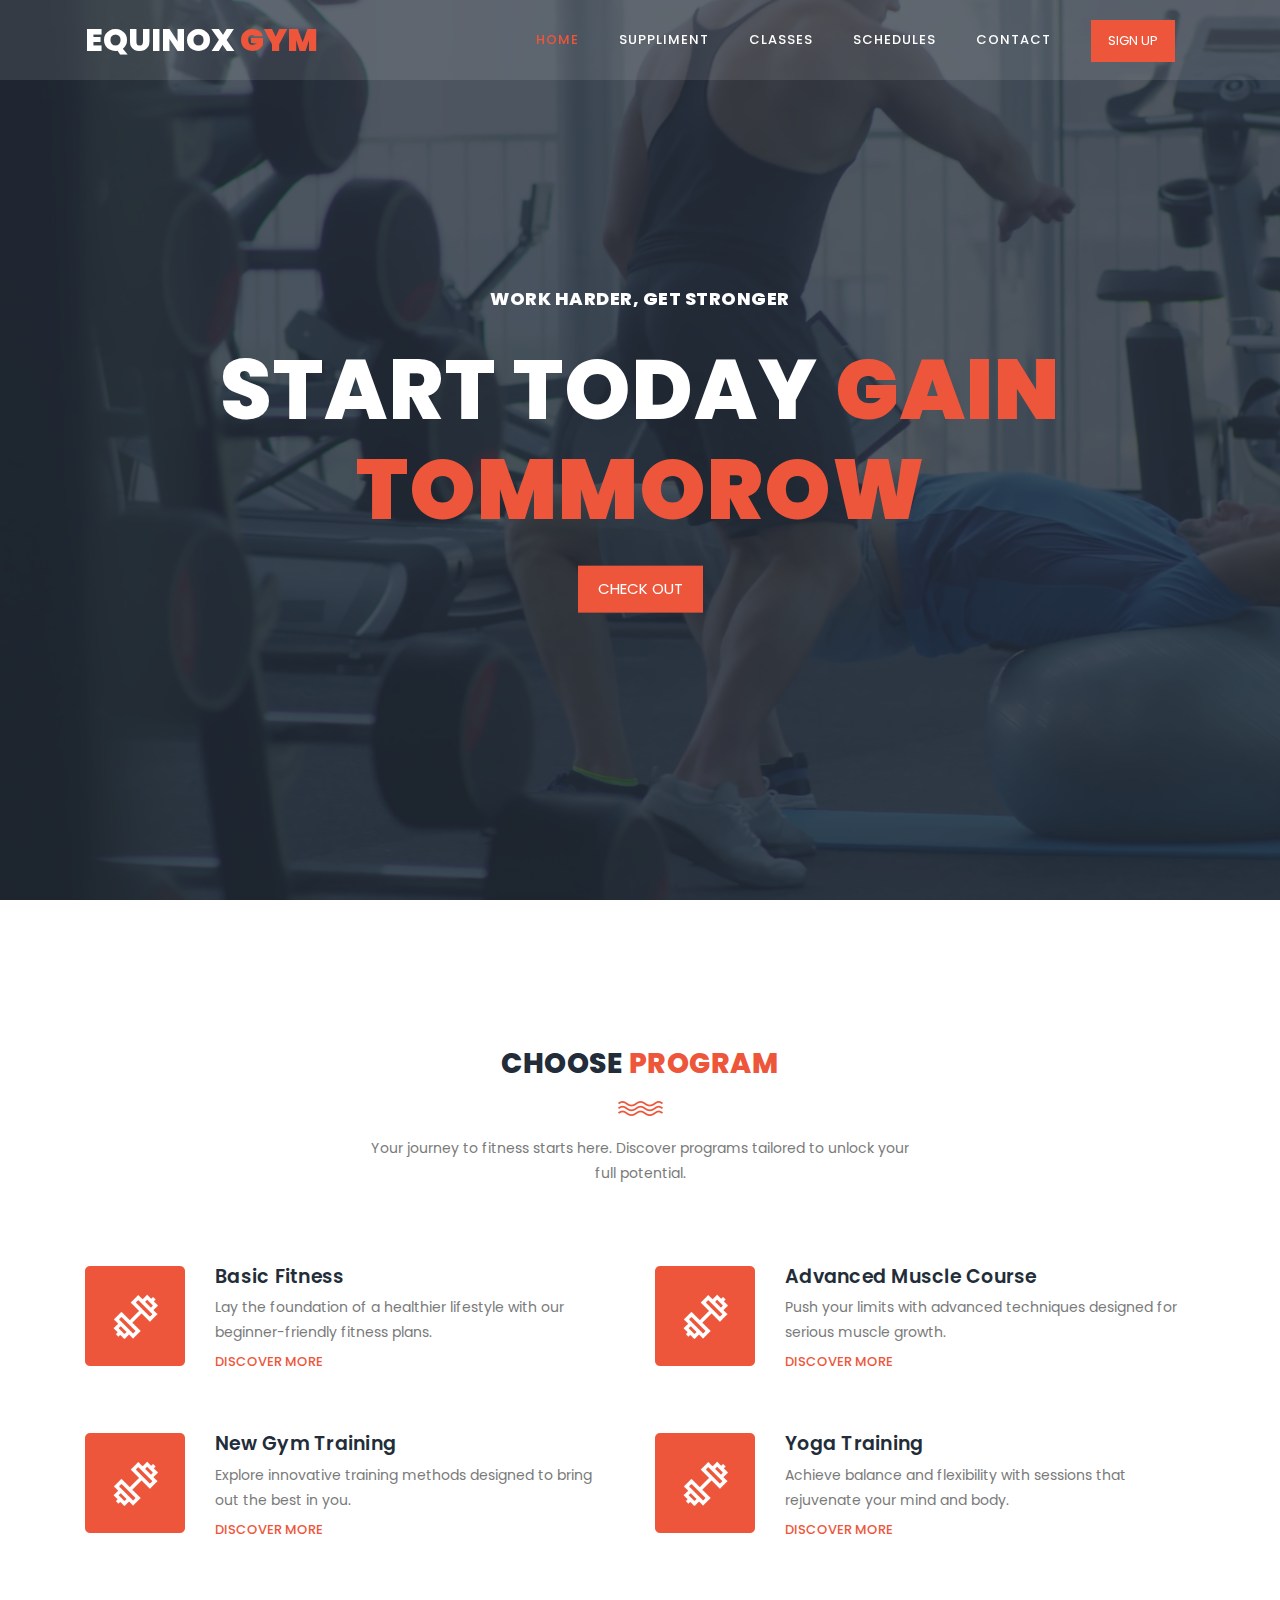
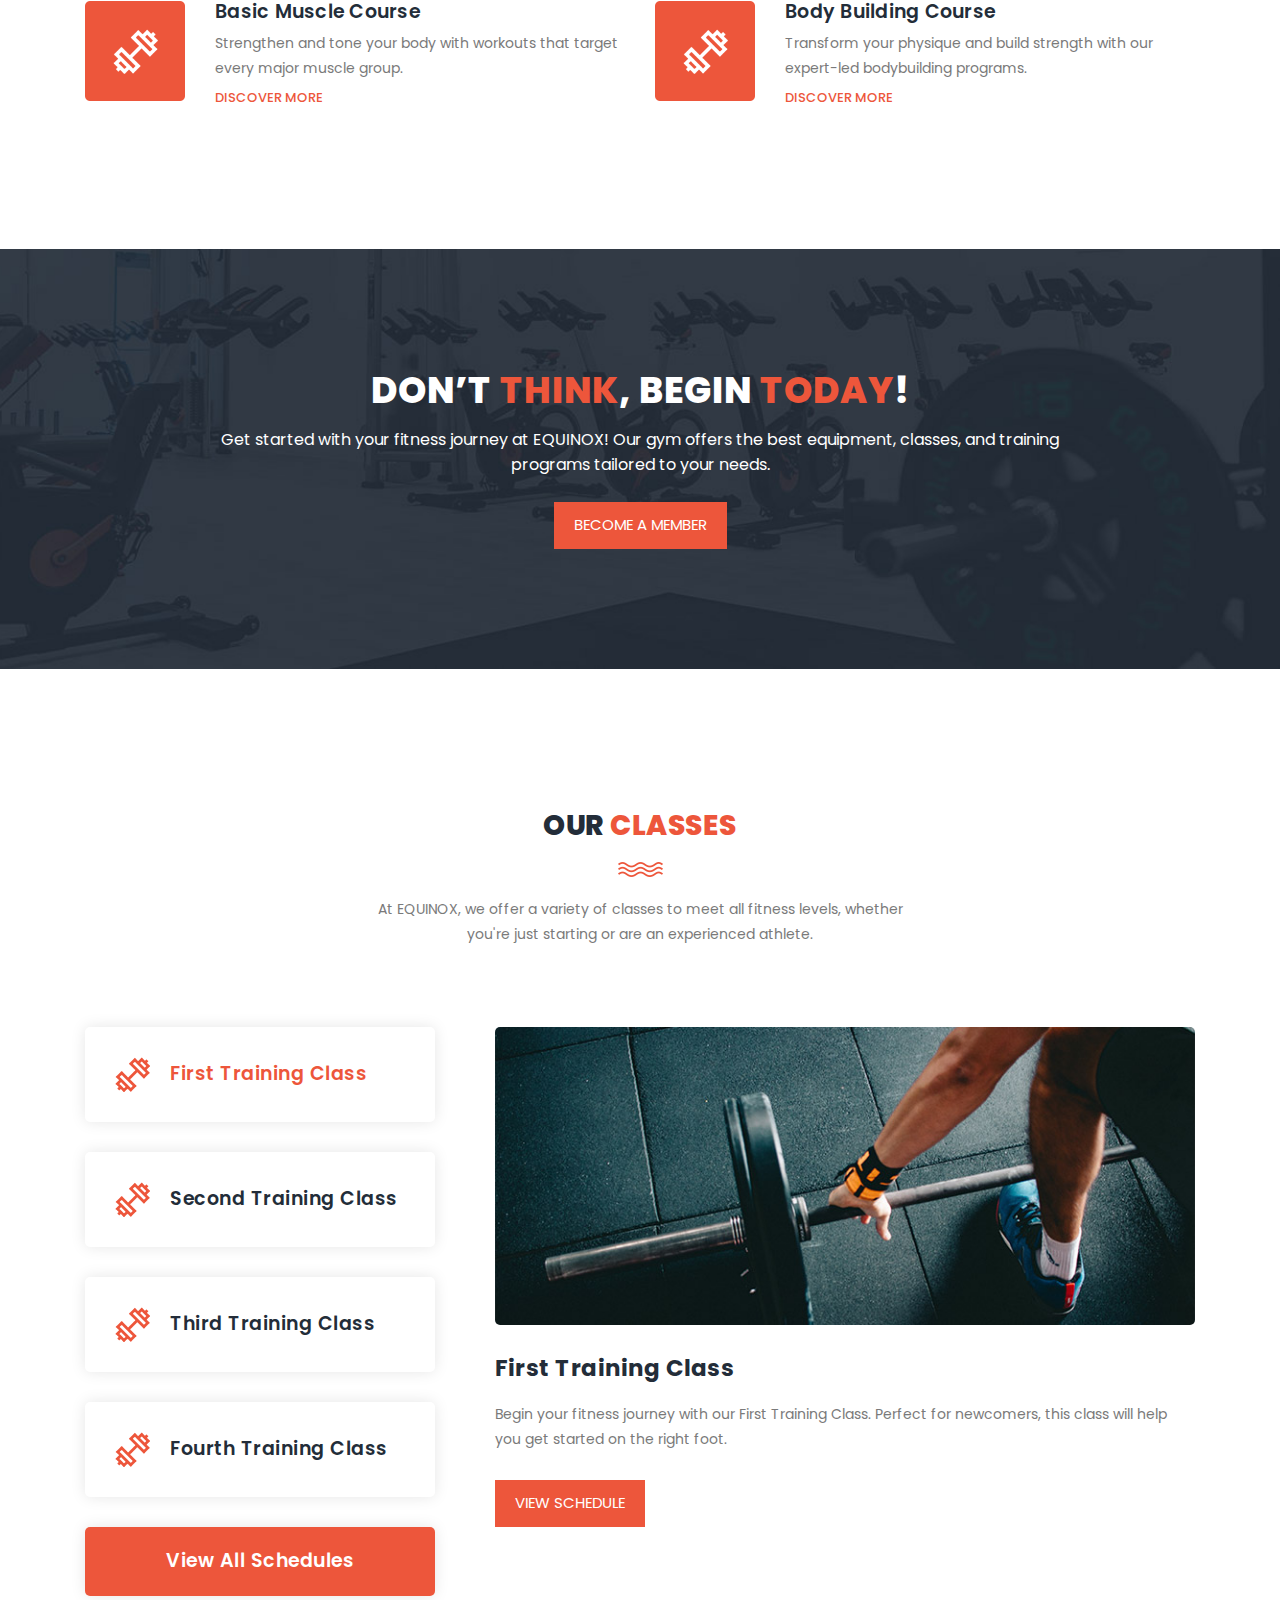
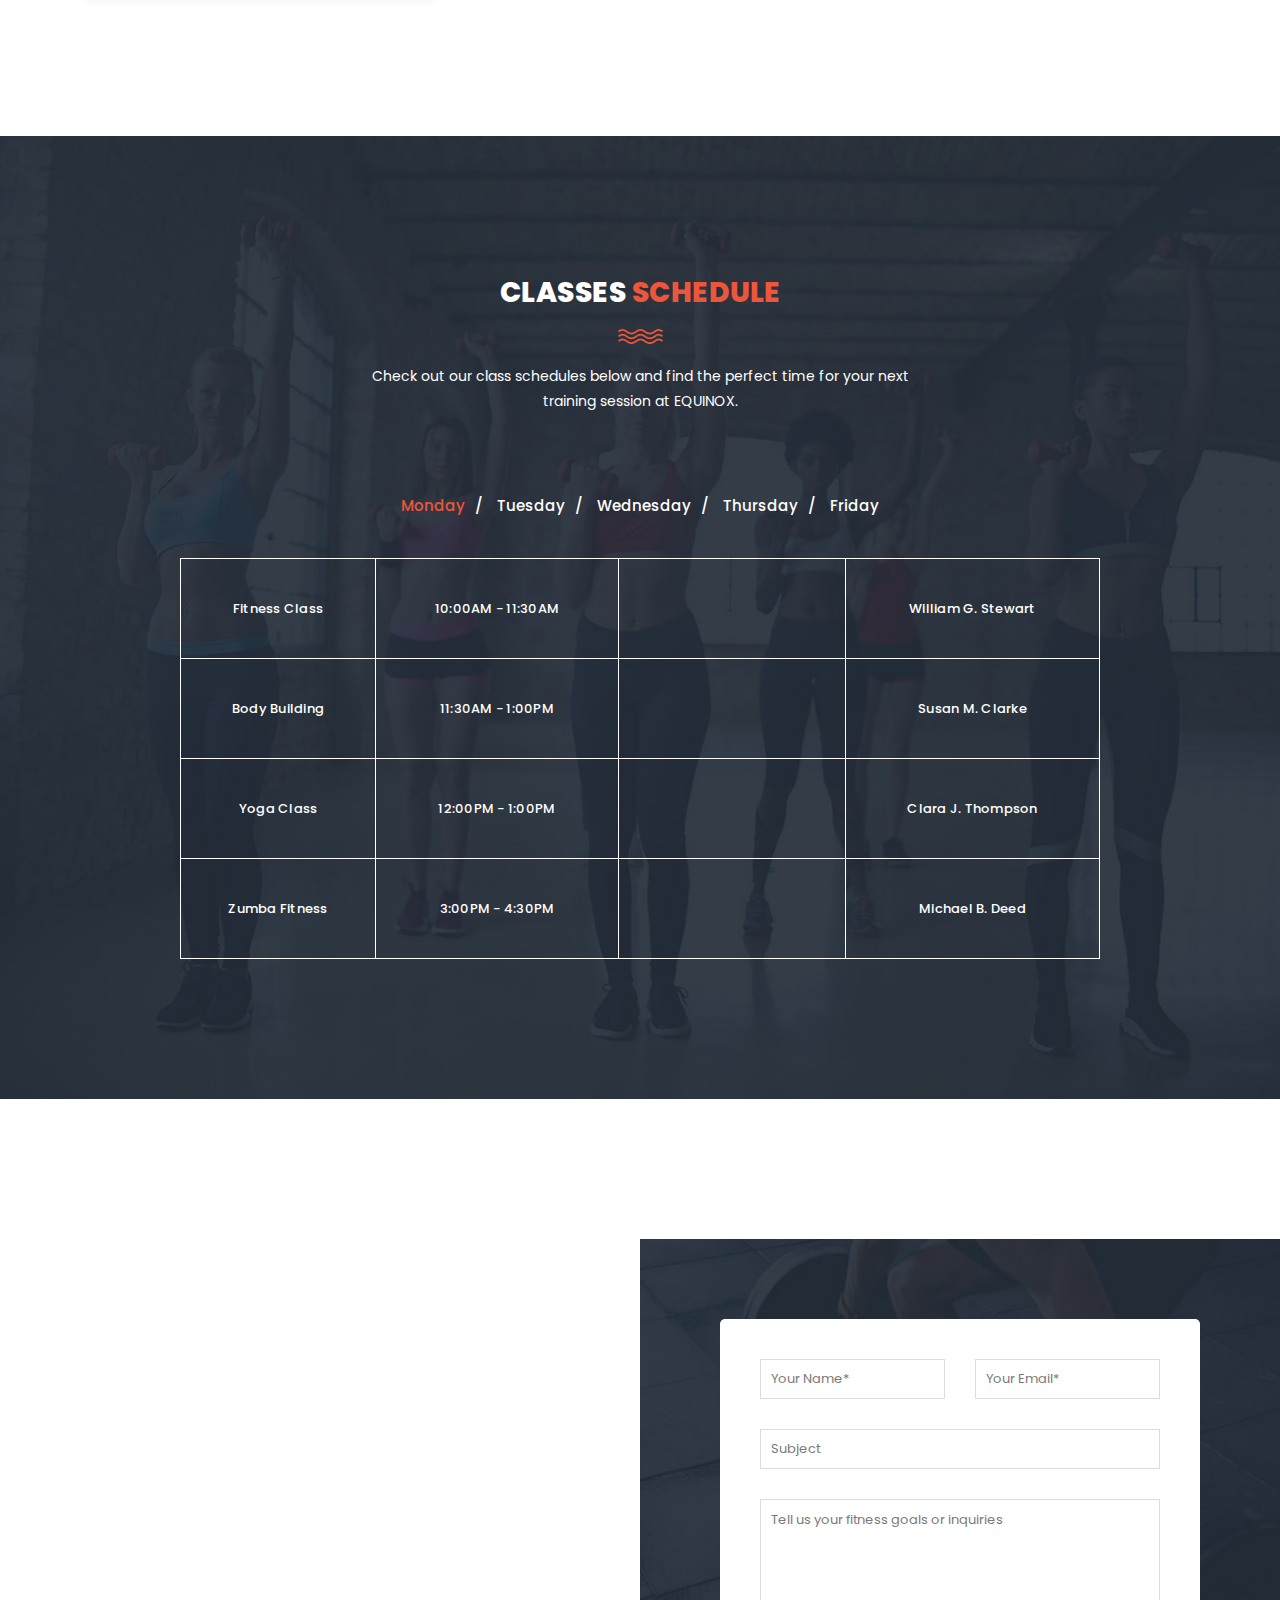
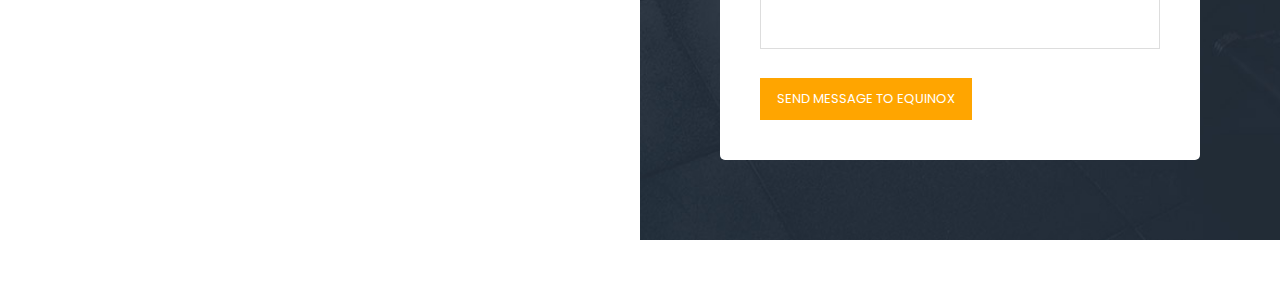
<file: GYM/GYM/index.html>
<!DOCTYPE html>
<html lang="en">

  <head>

    <meta charset="utf-8">
    <meta name="viewport" content="width=device-width, initial-scale=1, shrink-to-fit=no">
    <meta name="description" content="">
    <meta name="author" content="">
    <link href="https://fonts.googleapis.com/css?family=Poppins:100,100i,200,200i,300,300i,400,400i,500,500i,600,600i,700,700i,800,800i,900,900i&display=swap" rel="stylesheet">

    <title>EQUINOX GYM </title>

    <!-- Additional CSS Files -->
    <link rel="stylesheet" type="text/css" href="assets/css/bootstrap.min.css">

    <link rel="stylesheet" type="text/css" href="assets/css/font-awesome.css">

    <link rel="stylesheet" href="assets/css/templatemo-training-studio.css">

    </head>
    
    <body>
    
    <!-- ***** Preloader Start ***** -->
    <div id="js-preloader" class="js-preloader">
      <div class="preloader-inner">
        <span class="dot"></span>
        <div class="dots">
          <span></span>
          <span></span>
          <span></span>
        </div>
      </div>
    </div>
    <!-- ***** Preloader End ***** -->
    
    
    <!-- ***** Header Area Start ***** -->
    <header class="header-area header-sticky">
        <div class="container">
            <div class="row">
                <div class="col-12">
                    <nav class="main-nav">
                        <!-- ***** Logo Start ***** -->
                        <a href="index.html" class="logo">EQUINOX<em> Gym</em></a>
                        <!-- ***** Logo End ***** -->
                        <!-- ***** Menu Start ***** -->
                        <ul class="nav">
                            <li class="scroll-to-section"><a href="#top" class="active">Home</a></li>
                            <li class="scroll-to-section"><a href="\GYM\GYM\suppliment\pro-master\Suppliment.html">Suppliment</a></li>
                            <li class="scroll-to-section"><a href="\GYM\GYM\Addimission.html">Classes</a></li>
                            <li class="scroll-to-section"><a href="#schedule">Schedules</a></li>
                            <li class="scroll-to-section"><a href="#contact-us">Contact</a></li> 
                            <li class="main-button"><a href="Addimission.html">Sign Up</a></li>
                        </ul>        
                        <a class='menu-trigger'>
                            <span>Menu</span>
                        </a>
                        <!-- ***** Menu End ***** -->
                    </nav>
                </div>
            </div>
        </div>
    </header>
    <!-- ***** Header Area End ***** -->

    <!-- ***** Main Banner Area Start ***** -->
    <div class="main-banner" id="top">
        <video autoplay muted loop id="bg-video">
            <source src="assets/images/gym-video.mp4" type="video/mp4" />
        </video>

        <div class="video-overlay header-text">
            <div class="caption">
                <h6>work harder, get stronger</h6>
                <h2>Start Today <em>Gain Tommorow</em></h2>
                <div class="main-button scroll-to-section">
                    <a href="#features">Check Out</a>
                </div>
            </div>
        </div>
    </div>
    <!-- ***** Main Banner Area End ***** -->


<!-- ***** Features Item Start ***** -->
 <section class="section" id="features">
    <div class="container">
        <div class="row">
            <div class="col-lg-6 offset-lg-3">
                <div class="section-heading">
                    <h2>Choose <em>Program</em></h2>
                    <img src="assets/images/line-dec.png" alt="waves">
                    <p>Your journey to fitness starts here. Discover programs tailored to unlock your full potential.</p>
                </div>
            </div>
            <div class="col-lg-6">
                <ul class="features-items">
                    <li class="feature-item">
                        <div class="left-icon">
                            <img src="assets/images/features-first-icon.png" alt="Basic Fitness">
                        </div>
                        <div class="right-content">
                            <h4>Basic Fitness</h4>
                            <p>Lay the foundation of a healthier lifestyle with our beginner-friendly fitness plans.</p>
                            <a href="#" class="text-button">Discover More</a>
                        </div>
                    </li>
                    <li class="feature-item">
                        <div class="left-icon">
                            <img src="assets/images/features-first-icon.png" alt="New Gym Training">
                        </div>
                        <div class="right-content">
                            <h4>New Gym Training</h4>
                            <p>Explore innovative training methods designed to bring out the best in you.</p>
                            <a href="#" class="text-button">Discover More</a>
                        </div>
                    </li>
                    <li class="feature-item">
                        <div class="left-icon">
                            <img src="assets/images/features-first-icon.png" alt="Basic Muscle Course">
                        </div>
                        <div class="right-content">
                            <h4>Basic Muscle Course</h4>
                            <p>Strengthen and tone your body with workouts that target every major muscle group.</p>
                            <a href="#" class="text-button">Discover More</a>
                        </div>
                    </li>
                </ul>
            </div>
            <div class="col-lg-6">
                <ul class="features-items">
                    <li class="feature-item">
                        <div class="left-icon">
                            <img src="assets/images/features-first-icon.png" alt="Advanced Muscle Course">
                        </div>
                        <div class="right-content">
                            <h4>Advanced Muscle Course</h4>
                            <p>Push your limits with advanced techniques designed for serious muscle growth.</p>
                            <a href="#" class="text-button">Discover More</a>
                        </div>
                    </li>
                    <li class="feature-item">
                        <div class="left-icon">
                            <img src="assets/images/features-first-icon.png" alt="Yoga Training">
                        </div>
                        <div class="right-content">
                            <h4>Yoga Training</h4>
                            <p>Achieve balance and flexibility with sessions that rejuvenate your mind and body.</p>
                            <a href="#" class="text-button">Discover More</a>
                        </div>
                    </li>
                    <li class="feature-item">
                        <div class="left-icon">
                            <img src="assets/images/features-first-icon.png" alt="Body Building Course">
                        </div>
                        <div class="right-content">
                            <h4>Body Building Course</h4>
                            <p>Transform your physique and build strength with our expert-led bodybuilding programs.</p>
                            <a href="#" class="text-button">Discover More</a>
                        </div>
                    </li>
                </ul>
            </div>
        </div>
    </div>
</section>

<!-- ***** Features Item End ***** -->

<!-- ***** Call to Action Start ***** -->
<section class="section" id="call-to-action">
    <div class="container">
        <div class="row">
            <div class="col-lg-10 offset-lg-1">
                <div class="cta-content">
                    <h2>Don’t <em>think</em>, begin <em>today</em>!</h2>
                    <p>Get started with your fitness journey at EQUINOX! Our gym offers the best equipment, classes, and training programs tailored to your needs.</p>
                    <div class="main-button scroll-to-section">
                        <a href="Addimission.html" class="animated-link">Become a member</a>
                    </div>
                </div>
            </div>
        </div>
    </div>
</section>
<!-- ***** Call to Action End ***** -->

<script>
    // Add animation on navigation
    document.querySelectorAll('.animated-link').forEach(link => {
        link.addEventListener('click', (e) => {
            e.preventDefault();
            const target = e.currentTarget.getAttribute('href');

            document.body.style.opacity = '0'; // Fade-out effect
            setTimeout(() => {
                window.location.href = target;
            }, 500); // Delay navigation for animation
        });
    });
</script>


<!-- JavaScript for Form Submission and Navigation -->
<script>
// Import the functions you need from the SDKs you need
import { initializeApp } from "firebase/app";
import { getAnalytics } from "firebase/analytics";
// TODO: Add SDKs for Firebase products that you want to use
// https://firebase.google.com/docs/web/setup#available-libraries

// Your web app's Firebase configuration
// For Firebase JS SDK v7.20.0 and later, measurementId is optional
const firebaseConfig = {
  apiKey: "AIzaSyBq_PyPgxIiVeeDfpbbzDhmp_deIf9uAe4",
  authDomain: "equinox-gym.firebaseapp.com",
  databaseURL: "https://equinox-gym-default-rtdb.firebaseio.com",
  projectId: "equinox-gym",
  storageBucket: "equinox-gym.firebasestorage.app",
  messagingSenderId: "415549063164",
  appId: "1:415549063164:web:d7451b5b810a1583db3c79",
  measurementId: "G-YXN3BJ2KM8"
};

// Initialize Firebase
const app = initializeApp(firebaseConfig);
const analytics = getAnalytics(app);
    function handleFormSubmit() {
        alert('Thank you for joining EQUINOX! Your form has been submitted successfully.');
        return false; // Prevent form submission for demonstration
    }

    function navigateHome() {
        window.location.href = "#"; // Replace '#' with the home page URL
    }
</script>

<!-- ***** Call to Action End ***** -->

<!-- ***** Our Classes Start ***** -->
<section class="section" id="our-classes">
    <div class="container">
        <div class="row">
            <div class="col-lg-6 offset-lg-3">
                <div class="section-heading">
                    <h2>Our <em>Classes</em></h2>
                    <img src="assets/images/line-dec.png" alt="">
                    <p>At EQUINOX, we offer a variety of classes to meet all fitness levels, whether you're just starting or are an experienced athlete.</p>
                </div>
            </div>
        </div>
        <div class="row" id="tabs">
            <div class="col-lg-4">
                <ul>
                    <li><a href='#tabs-1'><img src="assets/images/tabs-first-icon.png" alt="">First Training Class</a></li>
                    <li><a href='#tabs-2'><img src="assets/images/tabs-first-icon.png" alt="">Second Training Class</a></li>
                    <li><a href='#tabs-3'><img src="assets/images/tabs-first-icon.png" alt="">Third Training Class</a></li>
                    <li><a href='#tabs-4'><img src="assets/images/tabs-first-icon.png" alt="">Fourth Training Class</a></li>
                    <div class="main-rounded-button"><a href="#">View All Schedules</a></div>
                </ul>
            </div>
            <div class="col-lg-8">
                <section class='tabs-content'>
                    <article id='tabs-1'>
                        <img src="assets/images/training-image-01.jpg" alt="First Class">
                        <h4>First Training Class</h4>
                        <p>Begin your fitness journey with our First Training Class. Perfect for newcomers, this class will help you get started on the right foot.</p>
                        <div class="main-button">
                            <a href="gym1\index.html">View Schedule</a>
                        </div>
                    </article>
                    <article id='tabs-2'>
                        <img src="assets/images/training-image-02.jpg" alt="Second Training">
                        <h4>Second Training Class</h4>
                        <p>This class is designed for intermediate fitness enthusiasts. Take your workout to the next level and push your limits.</p>
                        <div class="main-button">
                           <a href="gym1\index.html">View Schedule</a>
                        </div>
                    </article>
                    <article id='tabs-3'>
                        <img src="assets/images/training-image-03.jpg" alt="Third Class">
                        <h4>Third Training Class</h4>
                        <p>For the advanced athletes, this class focuses on intensive strength and conditioning exercises to help you maximize your potential.</p>
                        <div class="main-button">
                            <a href="gym1\index.html">View Schedule</a>
                        </div>
                    </article>
                    <article id='tabs-4'>
                        <img src="assets/images/training-image-04.jpg" alt="Fourth Training">
                        <h4>Fourth Training Class</h4>
                        <p>Our most challenging class, perfect for seasoned athletes looking to push their body to the limits with high-intensity workouts.</p>
                        <div class="main-button">
                            <a href="gym1\index.html">View Schedule</a>
                        </div>
                    </article>
                </section>
            </div>
        </div>
    </div>
</section>
<!-- ***** Our Classes End ***** -->

<section class="section" id="schedule">
    <div class="container">
        <div class="row">
            <div class="col-lg-6 offset-lg-3">
                <div class="section-heading dark-bg">
                    <h2>Classes <em>Schedule</em></h2>
                    <img src="assets/images/line-dec.png" alt="">
                    <p>Check out our class schedules below and find the perfect time for your next training session at EQUINOX.</p>
                </div>
            </div>
        </div>
        <div class="row">
            <div class="col-lg-12">
                <div class="filters">
                    <ul class="schedule-filter">
                        <li class="active" data-tsfilter="monday">Monday</li>
                        <li data-tsfilter="tuesday">Tuesday</li>
                        <li data-tsfilter="wednesday">Wednesday</li>
                        <li data-tsfilter="thursday">Thursday</li>
                        <li data-tsfilter="friday">Friday</li>
                    </ul>
                </div>
            </div>
            <div class="col-lg-10 offset-lg-1">
                <div class="schedule-table filtering">
                    <table>
                        <tbody>
                            <tr>
                                <td class="day-time">Fitness Class</td>
                                <td class="monday ts-item show" data-tsmeta="monday">10:00AM - 11:30AM</td>
                                <td class="tuesday ts-item" data-tsmeta="tuesday">2:00PM - 3:30PM</td>
                                <td>William G. Stewart</td>
                            </tr>
                            <tr>
                                <td class="day-time">Body Building</td>
                                <td class="monday ts-item show" data-tsmeta="monday">11:30AM - 1:00PM</td>
                                <td class="tuesday ts-item" data-tsmeta="tuesday">12:00PM - 1:30PM</td>
                                <td>Susan M. Clarke</td>
                            </tr>
                            <tr>
                                <td class="day-time">Yoga Class</td>
                                <td class="monday ts-item show" data-tsmeta="monday">12:00PM - 1:00PM</td>
                                <td class="tuesday ts-item" data-tsmeta="tuesday">3:00PM - 4:00PM</td>
                                <td>Clara J. Thompson</td>
                            </tr>
                            <tr>
                                <td class="day-time">Zumba Fitness</td>
                                <td class="monday ts-item show" data-tsmeta="monday">3:00PM - 4:30PM</td>
                                <td class="tuesday ts-item" data-tsmeta="tuesday">4:00PM - 5:00PM</td>
                                <td>Michael B. Deed</td>
                            </tr>
                        </tbody>
                    </table>
                </div>
            </div>
        </div>
    </div>
</section>
    <!-- ***** Testimonials Ends ***** -->
<!-- ***** Contact Us Area Starts ***** -->
<!-- ***** Contact Us Area Starts ***** -->
<section class="section" id="contact-us">
    <div class="container-fluid">
        <div class="row">
            <div class="col-lg-6 col-md-6 col-xs-12">
                <div id="map">
                  <iframe 
    src="https://maps.google.com/maps?q=Ratnagiri,+Maharashtra,+India+415612&t=&z=13&ie=UTF8&iwloc=&output=embed" 
    width="100%" 
    height="600px" 
    frameborder="0" 
    style="border:0" 
    allowfullscreen>
</iframe>
                </div>
            </div>
            <div class="col-lg-6 col-md-6 col-xs-12">
                <div class="contact-form">
                    <form id="contact" action="" method="post" onsubmit="return showPopup();">
                      <div class="row">
                        <div class="col-md-6 col-sm-12">
                          <fieldset>
                            <input name="name" type="text" id="name" placeholder="Your Name*" required="">
                          </fieldset>
                        </div>
                        <div class="col-md-6 col-sm-12">
                          <fieldset>
                            <input name="email" type="text" id="email" pattern="[^ @]*@[^ @]*" placeholder="Your Email*" required="">
                          </fieldset>
                        </div>
                        <div class="col-md-12 col-sm-12">
                          <fieldset>
                            <input name="subject" type="text" id="subject" placeholder="Subject">
                          </fieldset>
                        </div>
                        <div class="col-lg-12">
                          <fieldset>
                            <textarea name="message" rows="6" id="message" placeholder="Tell us your fitness goals or inquiries" required=""></textarea>
                          </fieldset>
                        </div>
                        <div class="col-lg-12">
                          <fieldset>
                            <button type="submit" id="form-submit" class="main-button" style="background-color: orange;">Send Message to EQUINOX</button>
                          </fieldset>
                        </div>
                      </div>
                    </form>
                </div>
            </div>
        </div>
    </div>
</section>

<!-- Popup Box -->
<div id="popup-box" style="display: none; position: fixed; top: 50%; left: 50%; transform: translate(-50%, -50%); background: #ffcccb; padding: 20px; box-shadow: 0 4px 8px rgba(0,0,0,0.2); z-index: 9999; text-align: center; border-radius: 8px;">
    <h3 style="margin-bottom: 10px; color: #d35400;">Thank You!</h3>
    <p style="color: #2c3e50;">Your fitness journey starts now. We have received your message successfully!</p>
    <button onclick="closePopup()" style="margin-top: 15px; padding: 10px 20px; background-color: orange; color: #fff; border: none; border-radius: 4px; cursor: pointer;">Close</button>
</div>
<div id="popup-overlay" style="display: none; position: fixed; top: 0; left: 0; width: 100%; height: 100%; background: rgba(0,0,0,0.5); z-index: 9998;"></div>

<script>
  function showPopup() {
    document.getElementById('popup-box').style.display = 'block';
    document.getElementById('popup-overlay').style.display = 'block';
    return false; // Prevent form submission
  }

  function closePopup() {
    document.getElementById('popup-box').style.display = 'none';
    document.getElementById('popup-overlay').style.display = 'none';
  }
</script>

<!-- ***** Contact Us Area Ends ***** -->
 
    <!-- ***** Footer Start ***** -->
    <footer>
        <div class="container">
            <div class="row">
                <div class="col-lg-12">
                    <!-- You shall support us a little via PayPal to info@templatemo.com -->
                </div>
            </div>
        </div>
    </footer>

    <!-- jQuery -->
    <script src="assets/js/jquery-2.1.0.min.js"></script>

    <!-- Bootstrap -->
    <script src="assets/js/popper.js"></script>
    <script src="assets/js/bootstrap.min.js"></script>

    <!-- Plugins -->
    <script src="assets/js/scrollreveal.min.js"></script>
    <script src="assets/js/waypoints.min.js"></script>
    <script src="assets/js/jquery.counterup.min.js"></script>
    <script src="assets/js/imgfix.min.js"></script> 
    <script src="assets/js/mixitup.js"></script> 
    <script src="assets/js/accordions.js"></script>
    
    <!-- Global Init -->
    <script src="assets/js/custom.js"></script>

  </body>
</html>
</file>
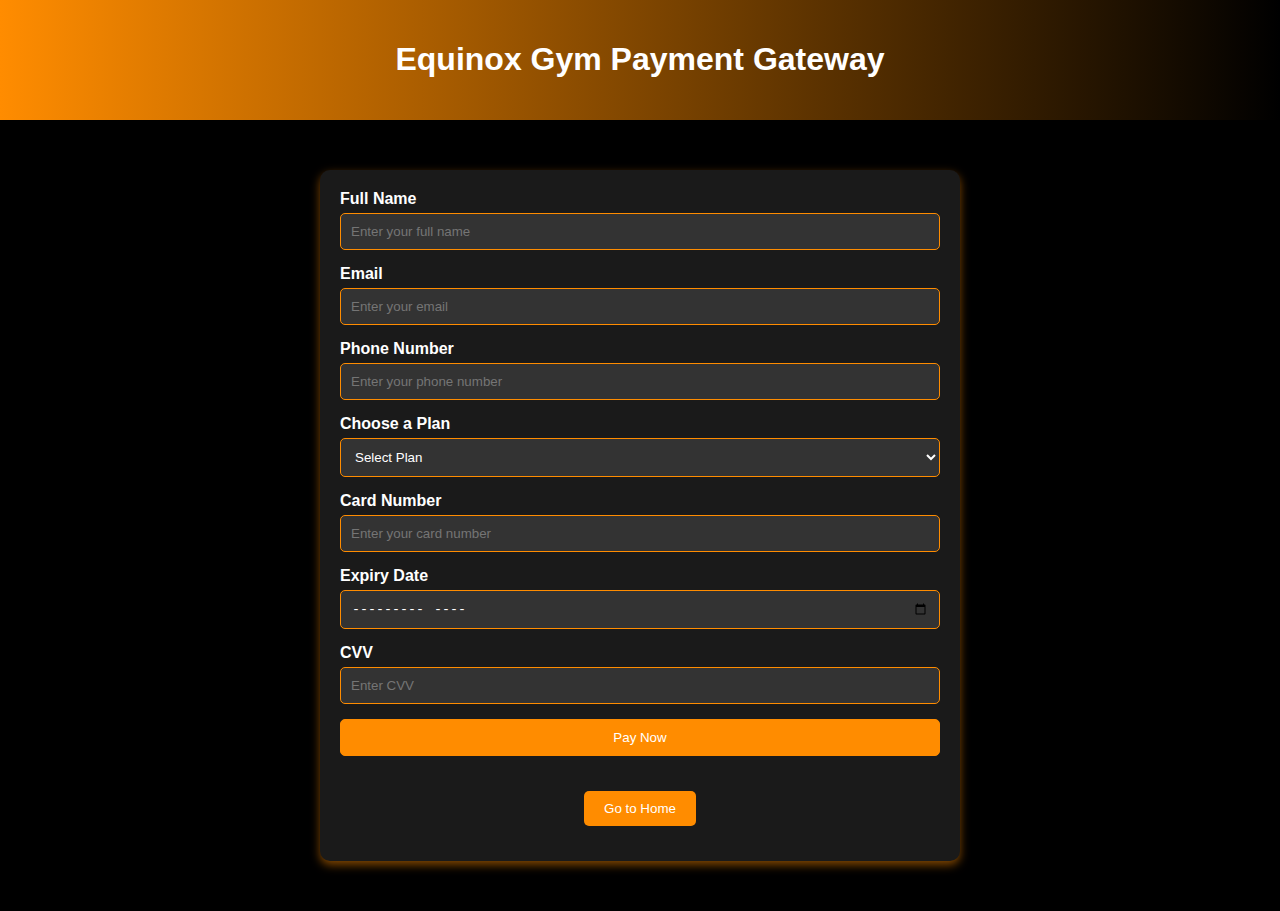
<file: GYM/GYM/payment.html>
<!DOCTYPE html>
<html lang="en">
<head>
    <meta charset="UTF-8">
    <meta name="viewport" content="width=device-width, initial-scale=1.0">
    <title>Equinox Gym Payment Gateway</title>
    <style>
        body {
            margin: 0;
            font-family: Arial, sans-serif;
            background-color: #000;
            color: #fff;
        }

        header {
            text-align: center;
            padding: 20px;
            background: linear-gradient(to right, #ff8c00, #000);
        }

        header h1 {
            color: #fff;
        }

        .container {
            max-width: 600px;
            margin: 50px auto;
            background-color: #1a1a1a;
            padding: 20px;
            border-radius: 10px;
            box-shadow: 0 4px 10px rgba(255, 140, 0, 0.5);
        }

        form {
            display: flex;
            flex-direction: column;
        }

        label {
            margin-bottom: 5px;
            font-weight: bold;
        }

        input, select, button {
            margin-bottom: 15px;
            padding: 10px;
            border: 1px solid #ff8c00;
            border-radius: 5px;
            background-color: #333;
            color: #fff;
        }

        input:focus, select:focus {
            border-color: #ffa500;
            outline: none;
        }

        button {
            background-color: #ff8c00;
            cursor: pointer;
        }

        button:hover {
            background-color: #ffa500;
        }

        .popup {
            position: fixed;
            top: 50%;
            left: 50%;
            transform: translate(-50%, -50%);
            background-color: #1a1a1a;
            color: #fff;
            padding: 20px;
            border-radius: 10px;
            box-shadow: 0 4px 10px rgba(255, 140, 0, 0.8);
            display: none;
            text-align: center;
        }

        .popup button {
            margin-top: 20px;
        }

        .navigation {
            text-align: center;
            margin-top: 20px;
        }

        .navigation button {
            padding: 10px 20px;
            background-color: #ff8c00;
            color: #fff;
            border: none;
            border-radius: 5px;
            cursor: pointer;
        }

        .navigation button:hover {
            background-color: #ffa500;
        }
    </style>
</head>
<body>

<header>
    <h1>Equinox Gym Payment Gateway</h1>
</header>

<div class="container">
    <form id="paymentForm">
        <label for="fullName">Full Name</label>
        <input type="text" id="fullName" name="fullName" placeholder="Enter your full name" required pattern="[A-Za-z ]{3,}" title="Only letters allowed">

        <label for="email">Email</label>
        <input type="email" id="email" name="email" placeholder="Enter your email" required>

        <label for="phone">Phone Number</label>
        <input type="tel" id="phone" name="phone" placeholder="Enter your phone number" required pattern="\d{10}" title="Enter a valid 10-digit phone number">

        <label for="plan">Choose a Plan</label>
        <select id="plan" name="plan" required>
            <option value="">Select Plan</option>
            <option value="basic">Basic - $50/month</option>
            <option value="premium">Premium - $80/month</option>
            <option value="elite">Elite - $100/month</option>
        </select>

        <label for="cardNumber">Card Number</label>
        <input type="text" id="cardNumber" name="cardNumber" placeholder="Enter your card number" required pattern="\d{16}" title="Enter a valid 16-digit card number">

        <label for="expiry">Expiry Date</label>
        <input type="month" id="expiry" name="expiry" required>

        <label for="cvv">CVV</label>
        <input type="text" id="cvv" name="cvv" placeholder="Enter CVV" required pattern="\d{3}" title="Enter a valid 3-digit CVV">

        <button type="submit">Pay Now</button>
    </form>

    <div class="navigation">
        <button onclick="navigateToHome()">Go to Home</button>
    </div>
</div>

<div class="popup" id="popup">
    <h2>Payment Successful!</h2>
    <p>Thank you for your payment. Your membership at Equinox Gym is now active.</p>
    <button onclick="closePopup()">Close</button>
</div>

<script>
    const paymentForm = document.getElementById('paymentForm');
    const popup = document.getElementById('popup');

    paymentForm.addEventListener('submit', (e) => {
        e.preventDefault();
        popup.style.display = 'block';
    });

    function closePopup() {
        popup.style.display = 'none';
        paymentForm.reset();
    }

    function navigateToHome() {
        window.location.href = 'index.html'; // Replace with the actual path to your home page.
    }
</script>

</body>
</html>
</file>
<file: GYM/GYM/assets/css/templatemo-training-studio.css>
/*

TemplateMo 548 Training Studio

https://templatemo.com/tm-548-training-studio

*/

/* ---------------------------------------------
Table of contents
------------------------------------------------
01. font & reset css
02. reset
03. global styles
04. header
05. banner
06. features
07. testimonials
08. contact
09. footer
10. preloader
11. search
12. portfolio

--------------------------------------------- */
/* 
---------------------------------------------
font & reset css
--------------------------------------------- 
*/
@import url("https://fonts.googleapis.com/css?family=Poppins:100,100i,200,200i,300,300i,400,400i,500,500i,600,600i,700,700i,800,800i,900,900i");
/* 
---------------------------------------------
reset
--------------------------------------------- 
*/
html, body, div, span, applet, object, iframe, h1, h2, h3, h4, h5, h6, p, blockquote, div
pre, a, abbr, acronym, address, big, cite, code, del, dfn, em, font, img, ins, kbd, q,
s, samp, small, strike, strong, sub, sup, tt, var, b, u, i, center, dl, dt, dd, ol, ul, li,
figure, header, nav, section, article, aside, footer, figcaption {
  margin: 0;
  padding: 0;
  border: 0;
  outline: 0;
}

.clearfix:after {
  content: ".";
  display: block;
  clear: both;
  visibility: hidden;
  line-height: 0;
  height: 0;
}

.clearfix {
  display: inline-block;
}

html[xmlns] .clearfix {
  display: block;
}

* html .clearfix {
  height: 1%;
}

ul, li {
  padding: 0;
  margin: 0;
  list-style: none;
}

header, nav, section, article, aside, footer, hgroup {
  display: block;
}

* {
  box-sizing: border-box;
}

html, body {
  font-family: 'Poppins', sans-serif;
  font-weight: 400;
  background-color: #fff;
  font-size: 16px;
  -ms-text-size-adjust: 100%;
  -webkit-font-smoothing: antialiased;
  -moz-osx-font-smoothing: grayscale;
}

a {
  text-decoration: none !important;
}

h1, h2, h3, h4, h5, h6 {
  margin-top: 0px;
  margin-bottom: 0px;
}

ul {
  margin-bottom: 0px;
}

p {
  font-size: 14px;
  line-height: 25px;
  color: #7a7a7a;
}

/* 
---------------------------------------------
global styles
--------------------------------------------- 
*/
html,
body {
  background: #fff;
  font-family: 'Poppins', sans-serif;
}

::selection {
  background: #ed563b;
  color: #fff;
}

::-moz-selection {
  background: #ed563b;
  color: #fff;
}

@media (max-width: 991px) {
  html, body {
    overflow-x: hidden;
  }
  .mobile-top-fix {
    margin-top: 30px;
    margin-bottom: 0px;
  }
  .mobile-bottom-fix {
    margin-bottom: 30px;
  }
  .mobile-bottom-fix-big {
    margin-bottom: 60px;
  }
}

.section-heading {
  text-align: center;
  margin-top: 140px;
  margin-bottom: 80px;
}

.section-heading h2 {
  font-size: 28px;
  font-weight: 800;
  color: #232d39;
  text-transform: uppercase;
  letter-spacing: 0.5px;
  margin-top: 0px;
  margin-bottom: 0px;
}

.section-heading h2 em {
  font-style: normal;
  color: #ed563b;
}

.section-heading img {
  margin: 20px auto;
}

.dark-bg h2 {
  color: #fff;
}

.dark-bg p {
  color: #fff;
}

.main-button a {
  display: inline-block;
  font-size: 15px;
  padding: 12px 20px;
  background-color: #ed563b;
  color: #fff;
  text-align: center;
  font-weight: 400;
  text-transform: uppercase;
  transition: all .3s;
}

.main-button a:hover {
  background-color: #f9735b;
}


/* 
---------------------------------------------
header
--------------------------------------------- 
*/

.background-header {
  background: rgba(250,250,250,0.99) !important;
  height: 80px!important;
  position: fixed!important;
  top: 0px;
  left: 0px;
  right: 0px;
  box-shadow: 0px 0px 10px rgba(0,0,0,0.15)!important;
}

.background-header .logo,
.background-header .main-nav .nav li a {
  color: #232d39!important;
}

.background-header .main-nav .nav li:last-child a {
  color: #fff !important;
}

.background-header .main-nav .nav li:last-child a:hover {
  color: #fff!important;
}

.background-header .main-nav .nav li:hover a {
  color: #ed563b!important;
}

.background-header .nav li a.active {
  color: #ed563b!important;
}

.header-area {
  position: absolute;
  top: 0px;
  left: 0px;
  right: 0px;
  z-index: 100;
  height: 80px;
  background: rgba(250,250,250,0.1);
  -webkit-transition: all .5s ease 0s;
  -moz-transition: all .5s ease 0s;
  -o-transition: all .5s ease 0s;
  transition: all .5s ease 0s;
}

.header-area .main-nav {
  min-height: 80px;
  background: transparent;
}

.header-area .main-nav .logo {
  line-height: 80px;
  color: #fff;
  font-size: 32px;
  font-weight: 800;
  text-transform: uppercase;
  float: left;
  -webkit-transition: all 0.3s ease 0s;
  -moz-transition: all 0.3s ease 0s;
  -o-transition: all 0.3s ease 0s;
  transition: all 0.3s ease 0s;
}

.header-area .main-nav .logo em {
  font-style: normal;
  color: #ed563b;
  font-weight: 900;
}

.header-area .main-nav .nav {
  float: right;
  margin-top: 27px;
  margin-right: 0px;
  background-color: transparent;
  -webkit-transition: all 0.3s ease 0s;
  -moz-transition: all 0.3s ease 0s;
  -o-transition: all 0.3s ease 0s;
  transition: all 0.3s ease 0s;
  position: relative;
  z-index: 999;
}

.header-area .main-nav .nav li {
  padding-left: 20px;
  padding-right: 20px;
}

.header-area .main-nav .nav li a {
  display: block;
  font-weight: 500;
  font-size: 13px;
  color: #7a7a7a;
  text-transform: uppercase;
  -webkit-transition: all 0.3s ease 0s;
  -moz-transition: all 0.3s ease 0s;
  -o-transition: all 0.3s ease 0s;
  transition: all 0.3s ease 0s;
  height: 40px;
  line-height: 40px;
  border: transparent;
  letter-spacing: 1px;
}

.header-area .main-nav .nav li a {
  color: #fff;
}

.header-area .main-nav .nav li:last-child a {
  display: inline-block;
  font-size: 13px;
  padding: 11px 17px;
  background-color: #ed563b;
  color: #fff;
  text-align: center;
  font-weight: 400;
  letter-spacing: 0px;
  text-transform: uppercase;
  transition: all .3s;
  height: auto;
  line-height: 20px;
}

.header-area .main-nav .nav li:last-child a:hover {
  background-color: #f9735b;
  opacity: 1;
}

.header-area .main-nav .nav li:hover a,
.header-area .main-nav .nav li a.active {
  color: #ed563b!important;
  opacity: 1;
}

.background-header .main-nav .nav li:hover a,
.background-header .main-nav .nav li a.active {
  color: #ed563b!important;
  opacity: 1;
}

.header-area .main-nav .menu-trigger {
  cursor: pointer;
  display: block;
  position: absolute;
  top: 23px;
  width: 32px;
  height: 40px;
  text-indent: -9999em;
  z-index: 99;
  right: 40px;
  display: none;
}

.header-area .main-nav .menu-trigger span,
.header-area .main-nav .menu-trigger span:before,
.header-area .main-nav .menu-trigger span:after {
  -moz-transition: all 0.4s;
  -o-transition: all 0.4s;
  -webkit-transition: all 0.4s;
  transition: all 0.4s;
  background-color: #1e1e1e;
  display: block;
  position: absolute;
  width: 30px;
  height: 2px;
  left: 0;
}

.background-header .main-nav .menu-trigger span,
.background-header .main-nav .menu-trigger span:before,
.background-header .main-nav .menu-trigger span:after {
  background-color: #1e1e1e;
}

.header-area .main-nav .menu-trigger span:before,
.header-area .main-nav .menu-trigger span:after {
  -moz-transition: all 0.4s;
  -o-transition: all 0.4s;
  -webkit-transition: all 0.4s;
  transition: all 0.4s;
  background-color: #1e1e1e;
  display: block;
  position: absolute;
  width: 30px;
  height: 2px;
  left: 0;
  width: 75%;
}

.background-header .main-nav .menu-trigger span:before,
.background-header .main-nav .menu-trigger span:after {
  background-color: #1e1e1e;
}

.header-area .main-nav .menu-trigger span:before,
.header-area .main-nav .menu-trigger span:after {
  content: "";
}

.header-area .main-nav .menu-trigger span {
  top: 16px;
}

.header-area .main-nav .menu-trigger span:before {
  -moz-transform-origin: 33% 100%;
  -ms-transform-origin: 33% 100%;
  -webkit-transform-origin: 33% 100%;
  transform-origin: 33% 100%;
  top: -10px;
  z-index: 10;
}

.header-area .main-nav .menu-trigger span:after {
  -moz-transform-origin: 33% 0;
  -ms-transform-origin: 33% 0;
  -webkit-transform-origin: 33% 0;
  transform-origin: 33% 0;
  top: 10px;
}

.header-area .main-nav .menu-trigger.active span,
.header-area .main-nav .menu-trigger.active span:before,
.header-area .main-nav .menu-trigger.active span:after {
  background-color: transparent;
  width: 100%;
}

.header-area .main-nav .menu-trigger.active span:before {
  -moz-transform: translateY(6px) translateX(1px) rotate(45deg);
  -ms-transform: translateY(6px) translateX(1px) rotate(45deg);
  -webkit-transform: translateY(6px) translateX(1px) rotate(45deg);
  transform: translateY(6px) translateX(1px) rotate(45deg);
  background-color: #1e1e1e;
}

.background-header .main-nav .menu-trigger.active span:before {
  background-color: #1e1e1e;
}

.header-area .main-nav .menu-trigger.active span:after {
  -moz-transform: translateY(-6px) translateX(1px) rotate(-45deg);
  -ms-transform: translateY(-6px) translateX(1px) rotate(-45deg);
  -webkit-transform: translateY(-6px) translateX(1px) rotate(-45deg);
  transform: translateY(-6px) translateX(1px) rotate(-45deg);
  background-color: #1e1e1e;
}

.background-header .main-nav .menu-trigger.active span:after {
  background-color: #1e1e1e;
}

.header-area.header-sticky {
  min-height: 80px;
}

.header-area.header-sticky .nav {
  margin-top: 20px !important;
}

.header-area.header-sticky .nav li a.active {
  color: #ed563b;
}

@media (max-width: 1200px) {
  .header-area .main-nav .nav li {
    padding-left: 12px;
    padding-right: 12px;
  }
  .header-area .main-nav:before {
    display: none;
  }
}

@media (max-width: 767px) {
  .header-area .main-nav .logo {
    color: #1e1e1e;
  }
  .header-area.header-sticky .nav li a:hover,
  .header-area.header-sticky .nav li a.active {
    color: #ed563b!important;
    opacity: 1;
  }
  .header-area {
    background-color: #f7f7f7;
    padding: 0px 15px;
    height: 80px;
    box-shadow: none;
    text-align: center;
  }
  .header-area .container {
    padding: 0px;
  }
  .header-area .logo {
    margin-left: 30px;
  }
  .header-area .menu-trigger {
    display: block !important;
  }
  .header-area .main-nav {
    overflow: hidden;
  }
  .header-area .main-nav .nav {
    float: none;
    width: 100%;
    display: none;
    -webkit-transition: all 0s ease 0s;
    -moz-transition: all 0s ease 0s;
    -o-transition: all 0s ease 0s;
    transition: all 0s ease 0s;
    margin-left: 0px;
  }
  .header-area .main-nav .nav li:first-child {
    border-top: 1px solid #eee;
  }
  .header-area .main-nav .nav li:last-child {
    width: 100%;
    background-color: #ed563b;
    color: #fff;
  }
  .header-area .main-nav .nav li:last-child a {
    background-color: #ed563b!important;
  }
  .header-area .main-nav .nav li:last-child a:hover,
  .header-area .main-nav .nav li:last-child:hover a {
    background-color: #ed563b!important;
    color: #fff!important;
  }
  .header-area.header-sticky .nav {
    margin-top: 80px !important;
  }
  .header-area .main-nav .nav li {
    width: 100%;
    background: #fff;
    border-bottom: 1px solid #eee;
    padding-left: 0px !important;
    padding-right: 0px !important;
  }
  .header-area .main-nav .nav li a {
    height: 50px !important;
    line-height: 50px !important;
    padding: 0px !important;
    border: none !important;
    background: #f7f7f7 !important;
    color: #232d39 !important;
  }
  .header-area .main-nav .nav li:last-child a {
    color: #fff!important;
  }
  .header-area .main-nav .nav li a:hover {
    background: #eee !important;
    color: #ed563b!important;
  }
  .header-area .main-nav .nav li.submenu ul {
    position: relative;
    visibility: inherit;
    opacity: 1;
    z-index: 1;
    transform: translateY(0%);
    transition-delay: 0s, 0s, 0.3s;
    top: 0px;
    width: 100%;
    box-shadow: none;
    height: 0px;
  }
  .header-area .main-nav .nav li.submenu ul li a {
    font-size: 12px;
    font-weight: 400;
  }
  .header-area .main-nav .nav li.submenu ul li a:hover:before {
    width: 0px;
  }
  .header-area .main-nav .nav li.submenu ul.active {
    height: auto !important;
  }
  .header-area .main-nav .nav li.submenu:after {
    color: #3B566E;
    right: 25px;
    font-size: 14px;
    top: 15px;
  }
  .header-area .main-nav .nav li.submenu:hover ul, .header-area .main-nav .nav li.submenu:focus ul {
    height: 0px;
  }
}

@media (min-width: 767px) {
  .header-area .main-nav .nav {
    display: flex !important;
  }
}


/* 
---------------------------------------------
banner
--------------------------------------------- 
*/

.main-banner {
  position: relative;
}

#bg-video {
    min-width: 100%;
    min-height: 100vh;
    max-width: 100%;
    max-height: 100vh;
    object-fit: cover;
    z-index: -1;
}

#bg-video::-webkit-media-controls {
    display: none !important;
}

.video-overlay {
    position: absolute;
    background-color: rgba(35,45,57,0.8);
    top: 0;
    left: 0;
    bottom: 7px;
    width: 100%;
}

.main-banner .caption {
  text-align: center;
  position: absolute;
  width: 80%;
  left: 50%;
  top: 50%;
  transform: translate(-50%,-50%);
}

.main-banner .caption h6 {
  margin-top: 0px;
  font-size: 18px;
  text-transform: uppercase;
  font-weight: 800;
  color: #fff;
  letter-spacing: 0.5px;
}

.main-banner .caption h2 {
  margin-top: 30px;
  margin-bottom: 25px;
  font-size: 84px;
  text-transform: uppercase;
  font-weight: 800;
  color: #fff;
  letter-spacing: 1px;
}

.main-banner .caption h2 em {
  font-style: normal;
  color: #ed563b;
  font-weight: 900;
}


/*
---------------------------------------------
features
---------------------------------------------
*/

#features {
  margin-bottom: 80px;
}

.feature-item {
  display: inline-block;
  margin-bottom: 60px;
}

.feature-item .left-icon img {
  float: left;
  margin-right: 30px;
}

.feature-item .right-content {
  display: inline;
}

.feature-item .right-content h4 {
  margin-top: 0px;
  margin-bottom:  7px;
  letter-spacing: 0.25px;
  color: #232d39;
  font-size: 19px;
  font-weight: 600;
  text-transform: capitalize;
}

.feature-item .right-content a.text-button {
  margin-top: 7px;
  display: inline-block;
  font-size: 13px;
  text-transform: uppercase;
  color: #ed563b;
  font-weight: 500;
}

/*
---------------------------------------------
subscribe
---------------------------------------------
*/

#call-to-action {
  padding: 120px 0px;
  background-image: url(../images/cta-bg.jpg);
  background-position: center center;
  background-repeat: no-repeat;
  background-size: cover;
  text-align: center;
}

.cta-content h2 {
  font-size: 36px;
  text-transform: uppercase;
  font-weight: 800;
  color: #fff;
  letter-spacing: 1px;
}

.cta-content h2 em {
  font-style: normal;
  color: #ed563b;
}

.cta-content p {
  font-size: 16px;
  color: #fff;
  margin: 15px 0px 25px 0px;
}



/*
--------------------------------------------
Our Classes
--------------------------------------------
*/

#our-classes {
  margin-bottom: 140px;
}

#tabs ul {
  margin: 0;
  padding: 0;
}
#tabs ul li {
  margin-bottom: 30px;
  display: inline-block;
  width: 100%;
}
#tabs ul li:last-child {
  margin-bottom: 0px;
}
#tabs ul li a {
  text-transform: capitalize;
  width: 100%;
  padding: 30px 30px;
  display: inline-block;
  background-color: #fff;
  box-shadow: 0px 0px 15px rgba(0,0,0,0.1);
  border-radius: 5px;
  font-size: 19px;
  color: #232d39;
  letter-spacing: 0.5px;
  font-weight: 600;
  transition: all 0.3s;
}
#tabs .main-rounded-button a {
  text-align: center;
  padding: 20px 30px;
  width: 100%;
  border-radius: 5px;
  display: inline-block;
  box-shadow: 0px 0px 15px rgba(0,0,0,0.1);
  color: #fff;
  font-size: 19px;
  letter-spacing: 0.5px;
  font-weight: 600;
  background-color: #ed563b;
}
#tabs .main-rounded-button a:hover {
  background-color: #f9735b;
}
#tabs ul li a img {
  max-width: 100%;
  margin-right: 20px;
}
#tabs ul .ui-tabs-active span {
  background: #faf5b2;
  border: #faf5b2;
  line-height: 90px;
  border-bottom: none;
}
#tabs ul .ui-tabs-active a {
  color: #ed563b;
}
#tabs ul .ui-tabs-active span {
  color: #1e1e1e;
}
.tabs-content {
  margin-left: 30px;
  text-align: left;
  display: inline-block;
  transition: all 0.3s;
}
.tabs-content img {
  max-width: 100%;
  overflow: hidden;
  border-radius: 5px;
}
.tabs-content h4 {
  font-size: 23px;
  font-weight: 700;
  color: #232d39;
  letter-spacing: 0.5px;
  margin-bottom: 20px;
  margin-top: 30px;
}
.tabs-content p {
  font-size: 14px;
  color: #7a7a7a;
  margin-bottom: 28px;
}


/* 
---------------------------------------------
schedule
--------------------------------------------- 
*/

#schedule {
  padding: 0px 0px 140px 0px;
  background-image: url(../images/schedule-bg.jpg);
  background-position: center center;
  background-repeat: no-repeat;
  background-size: cover;
}

#schedule table {
  width: 100%;
  text-align: center;
  border: 1px solid #fff;
}

#schedule table tbody {
  border-top: 1px solid #fff; 
}

#schedule table tbody tr {
  border-bottom: 1px solid #fff;
}

#schedule table tbody tr td {
  border-right: 1px solid #fff;
  height: 100px;
}

#schedule table tr td {
  color: #fff;
  font-size: 13px;
  text-transform: capitalize;
  font-weight: 500;
  letter-spacing: 0.25px;
}

.schedule-table.filtering .ts-item {
    opacity: 0;
    transition: all 0.5s;
}

.schedule-table.filtering .ts-item.show {
    opacity: 1;
    transition: all 0.5s;
}

#schedule .filters {
  margin-bottom: 40px;
}
#schedule .filters ul {
  padding: 0;
  text-align: center;
}
#schedule .filters ul li {
  list-style: none;
  display: inline;
  cursor: pointer;
  position: relative;
  margin-right: 10px;
  font-size: 15px;
  font-weight: 500;
  color: #fff;
  text-transform: capitalize;
  -webkit-transition: all 0.3s ease-in-out;
  -moz-transition: all 0.3s ease-in-out;
  -o-transition: all 0.3s ease-in-out;
  -ms-transition: all 0.3s ease-in-out;
  transition: all 0.3s ease-in-out;
}
#schedule .filters ul li:after {
  content: "/";
  margin-left: 10px;
  color: #fff;
}
#schedule .filters ul li:last-child {
  margin-right: 0px;
}
#schedule .filters ul li:last-child::after {
  display: none;
}
#schedule .filters ul li.active,
#schedule .filters ul li:hover {
  color: #ed563b;
}
#schedule .filters-content {
  margin-top: 50px;
}
#schedule .filters-content .show {
  opacity: 1;
  visibility: visible;
  transition: all 350ms;
}
#schedule .filters-content .hide {
  opacity: 0;
  visibility: hidden;
  transition: all 350ms;
}


/* 
---------------------------------------------
trainers
--------------------------------------------- 
*/

#trainers .trainer-item {
  background-color: #fff;
  border-radius: 5px;
  box-shadow: 0px 0px 15px rgba(0,0,0,0.1);
  padding: 40px;
}

#trainers .trainer-item img {
  width: 100%;
  border-radius: 5px;
}

#trainers .trainer-item span {
  font-size: 13px;
  font-weight: 500;
  color: #ed563b;
  display: inline-block;
  margin-top: 25px;
  margin-bottom: 10px;
}

#trainers .trainer-item h4 {
  font-size: 19px;
  font-weight: 600;
  color: #232d39;
  letter-spacing: 0.5px;
  margin-bottom: 18px;
}

#trainers .trainer-item p {
  margin-bottom: 20px;
}

#trainers .trainer-item ul.social-icons li {
  display: inline-block;
  margin-right: 12px;
}

#trainers .trainer-item ul.social-icons li:last-child {
  margin-right: 0px;
}

#trainers .trainer-item ul.social-icons li a {
  color: #232d39;
  transition: all .3s;
}

#trainers .trainer-item ul.social-icons li a:hover {
  color: #ed563b;
}


/* 
---------------------------------------------
contact
--------------------------------------------- 
*/

#contact-us {
  margin-top: 140px;
}

#contact-us .container-fluid .col-lg-6 {
  padding: 0px;
}

#contact-us .contact-form {
  padding: 80px;
  background-image: url(../images/contact-bg.jpg);
  background-position: center center;
  background-repeat: no-repeat;
  background-size: cover;
}

#contact-us .contact-form #contact {
  background-color: #fff;
  padding: 40px;
  border-radius: 5px;
}

.contact-form input,
.contact-form textarea {
  color: #7a7a7a;
  font-size: 13px;
  border: 1px solid #ddd;
  background-color: #fff;
  width: 100%;
  height: 40px;
  outline: none;
  line-height: 40px;
  padding: 0px 10px;
  -webkit-appearance: none;
  -moz-appearance: none;
  appearance: none;
  margin-bottom: 30px;
}

.contact-form textarea {
  height: 150px;
  resize: none;
}

.contact-form ::-webkit-input-placeholder { /* Edge */
  color: #7a7a7a;
}

.contact-form :-ms-input-placeholder { /* Internet Explorer 10-11 */
  color: #7a7a7a;
}

.contact-form ::placeholder {
  color: #7a7a7a;
}

.contact-form button {
  display: inline-block;
  font-size: 13px;
  padding: 11px 17px;
  background-color: #ed563b;
  color: #fff;
  text-align: center;
  font-weight: 400;
  text-transform: uppercase;
  transition: all .3s;
  border: none;
  outline: none;
  margin-top: -8px;
}

.contact-form button:hover {
  background-color: #f9735b;
}




/* 
---------------------------------------------
footer
--------------------------------------------- 
*/
footer {
  text-align: center;
  padding: 30px 0px;
}

footer p {
  color: #232d39;
  font-size: 13px;
}

footer p a {
  cursor: pointer;
  color: #ed563b;
}

footer p a:hover {
  color: #ed563b;
}



/* 
---------------------------------------------
preloader
--------------------------------------------- 
*/

.js-preloader {
    position: fixed;
    top: 0;
    left: 0;
    right: 0;
    bottom: 0;
    background-color: #232d39;
    display: -webkit-box;
    display: flex;
    -webkit-box-align: center;
    align-items: center;
    -webkit-box-pack: center;
    justify-content: center;
    opacity: 1;
    visibility: visible;
    z-index: 9999;
    -webkit-transition: opacity 0.25s ease;
    transition: opacity 0.25s ease;
}

.js-preloader.loaded {
    opacity: 0;
    visibility: hidden;
    pointer-events: none;
}

@-webkit-keyframes dot {
    50% {
        -webkit-transform: translateX(96px);
        transform: translateX(96px);
    }
}

@keyframes dot {
    50% {
        -webkit-transform: translateX(96px);
        transform: translateX(96px);
    }
}

@-webkit-keyframes dots {
    50% {
        -webkit-transform: translateX(-31px);
        transform: translateX(-31px);
    }
}

@keyframes dots {
    50% {
        -webkit-transform: translateX(-31px);
        transform: translateX(-31px);
    }
}

.preloader-inner {
    position: relative;
    width: 142px;
    height: 40px;
    background: #232d39;
}

.preloader-inner .dot {
    position: absolute;
    width: 16px;
    height: 16px;
    top: 12px;
    left: 15px;
    background: #fff;
    border-radius: 50%;
    -webkit-transform: translateX(0);
    transform: translateX(0);
    -webkit-animation: dot 2.8s infinite;
    animation: dot 2.8s infinite;
}

.preloader-inner .dots {
    -webkit-transform: translateX(0);
    transform: translateX(0);
    margin-top: 12px;
    margin-left: 31px;
    -webkit-animation: dots 2.8s infinite;
    animation: dots 2.8s infinite;
}

.preloader-inner .dots span {
    display: block;
    float: left;
    width: 16px;
    height: 16px;
    margin-left: 16px;
    background: #fff;
    border-radius: 50%;
}


/* 
---------------------------------------------
responsive
--------------------------------------------- 
*/


@media (max-width: 992px) {

  .main-banner .caption h2 {
    font-size: 64px;
  }
  #features {
    margin-bottom: 110px;
  }
  #features .feature-item {
    margin-bottom: 30px;
  }
  #our-classes .tabs-content {
    margin-left: 0px;
    margin-top: 30px;
  }
  .trainer-item {
    margin-bottom: 30px;
  }
  #contact-us #map {
    margin-bottom: -7px;
  }
  #contact-us .contact-form {
    padding: 30px;
  }
  #contact-us .contact-form #contact {
    padding: 30px;
  }

}

@media (max-width: 450px) {
  .feature-item .right-content a.text-button {
    margin-left: 130px;
  }
}
</file>
